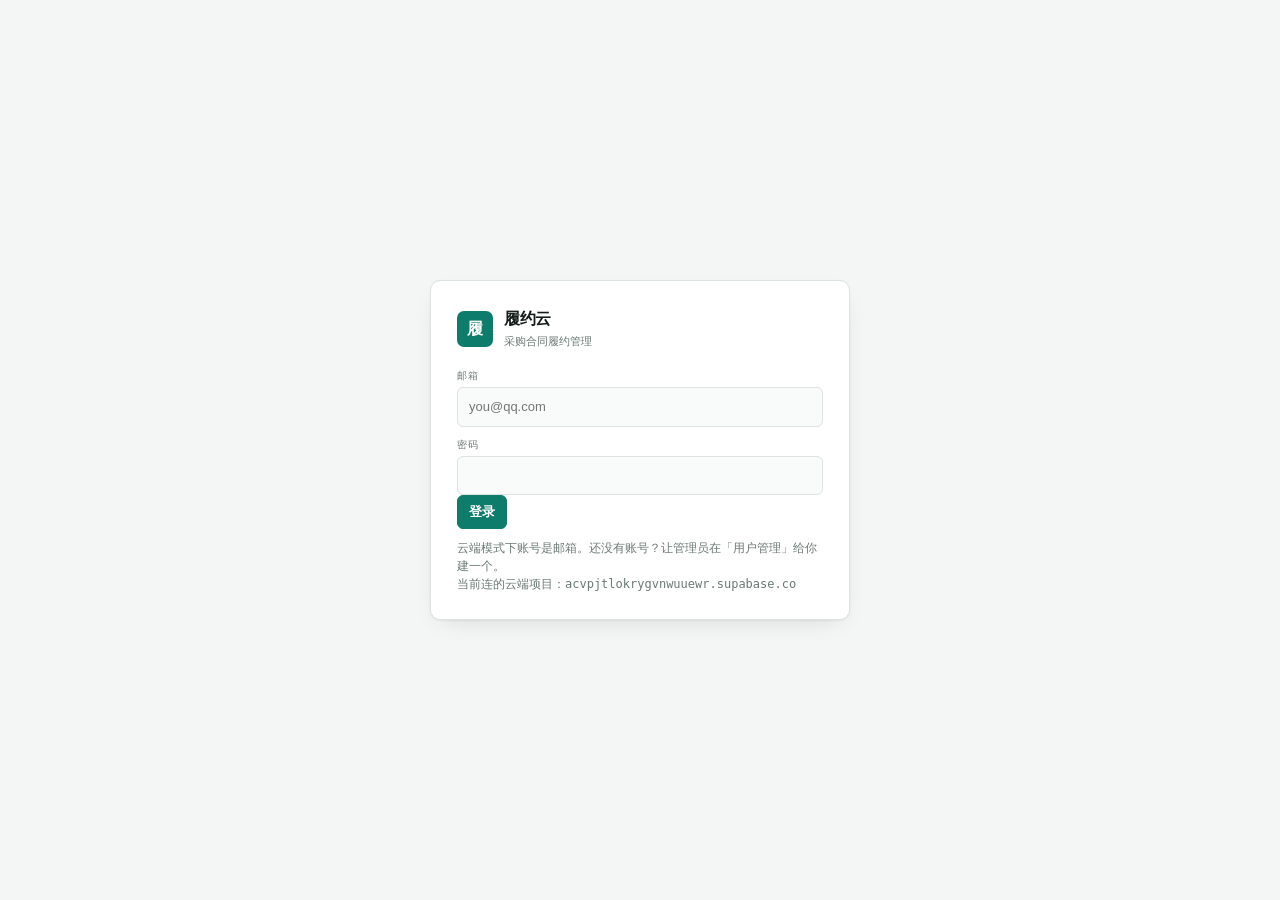
<file: index.html>
<!doctype html>
<html lang="zh-CN">
<head>
<meta charset="utf-8">
<meta name="viewport" content="width=device-width,initial-scale=1">
<title>履约云 · 采购合同履约管理</title>
<link rel="stylesheet" href="style.css">
<!-- 本地打包，不走 CDN：国内访问 cdnjs 不稳定，一旦加载失败 Excel 导入就整个失效 -->
<script src="xlsx.full.min.js"></script>
</head>
<body>

<!-- 登录 -->
<div class="gate" id="gate" hidden><div class="gbox">
  <div class="glogo"><div class="mark">履</div><div><b>履约云</b><span>采购合同履约管理</span></div></div>
  <div id="gateBody"></div>
</div></div>

<div class="app" id="app" hidden>
  <aside class="rail">
    <div class="brand"><div class="mark">履</div><div class="txt"><b>履约云</b><span id="modeTag">本机</span></div></div>
    <button class="nav" data-go="home" aria-current="true"><svg class="ico" viewBox="0 0 24 24"><path d="M3 10.5 12 3l9 7.5V21H3z"/></svg><span class="lbl">工作台</span></button>
    <button class="nav" data-go="list"><svg class="ico" viewBox="0 0 24 24"><path d="M4 6h16M4 12h16M4 18h10"/></svg><span class="lbl">合同台账</span></button>
    <button class="nav" data-go="alert"><svg class="ico" viewBox="0 0 24 24"><path d="M12 4l9 16H3z"/><path d="M12 10v4M12 17h.01"/></svg><span class="lbl">预警中心</span><span class="badge" id="navBadge">0</span></button>
    <button class="nav" data-go="cash"><svg class="ico" viewBox="0 0 24 24"><rect x="3" y="5" width="18" height="15" rx="2"/><path d="M3 10h18M8 3v4M16 3v4"/></svg><span class="lbl">付款计划</span></button>
    <button class="nav" data-go="short"><svg class="ico" viewBox="0 0 24 24"><path d="M3 7h13v10H3z"/><path d="M16 10h4l1 3v4h-5"/><circle cx="7" cy="18" r="2"/><circle cx="18" cy="18" r="2"/></svg><span class="lbl">催货清单</span></button>
    <button class="nav" data-go="data"><svg class="ico" viewBox="0 0 24 24"><path d="M12 3c4.4 0 8 1.3 8 3s-3.6 3-8 3-8-1.3-8-3 3.6-3 8-3z"/><path d="M4 6v12c0 1.7 3.6 3 8 3s8-1.3 8-3V6"/></svg><span class="lbl">数据管理</span></button>
    <button class="nav" data-go="users" id="navUsers" hidden><svg class="ico" viewBox="0 0 24 24"><circle cx="9" cy="8" r="3.5"/><path d="M2 20c0-3.5 3-6 7-6s7 2.5 7 6"/><path d="M17 11h5M19.5 8.5v5"/></svg><span class="lbl">用户管理</span></button>
    <div class="railfoot" id="railFoot"></div>
  </aside>

  <div class="main">
    <div class="topbar">
      <button class="search" id="openCmd">搜合同号 / 供应商 / 物料<kbd>Ctrl K</kbd></button>
      <div class="spacer"></div>
      <span class="stamp" id="stamp"></span>
      <button class="iconbtn" id="newC">+ 新增合同</button>
      <button class="iconbtn" id="themeBtn" title="切换主题">◐</button>
      <div class="who" id="who"></div>
    </div>

    <section class="page" id="p-home">
      <div class="phead"><div><div class="eyebrow" id="todayTag"></div><h1>今天需要你处理的事</h1></div></div>
      <div id="notes"></div>
      <div class="kpis" id="kpis"></div>
      <div class="grid2">
        <div class="card"><header><h2>行动队列</h2><span class="eyebrow" id="qCount"></span></header><div class="q" id="queue"></div></div>
        <div style="display:flex;flex-direction:column;gap:14px">
          <div class="card"><header><h2>现金流预测</h2><span class="eyebrow">未来 12 周应付</span></header><div style="padding:13px"><canvas id="cash"></canvas><div id="cashNote"></div></div></div>
          <div class="card"><header><h2>供应商风险 TOP</h2><span class="eyebrow">逾期 × 金额</span></header><div id="supRisk" style="padding:6px 13px 13px"></div></div>
        </div>
      </div>
    </section>

    <section class="page" id="p-list" hidden>
      <div class="phead"><div><div class="eyebrow">CONTRACT LEDGER</div><h1>合同台账</h1></div><div class="spacer"></div>
        <label class="chip"><input type="checkbox" id="fVoid"> 含作废</label>
        <button class="btn" id="expBtn">导出 CSV</button></div>
      <div class="chips" id="views"></div>
      <div class="bar">
        <div class="field"><label>搜索</label><input id="fq" placeholder="合同号 / 供应商 / 订单号"></div>
        <div class="field"><label>到货</label><select id="fArr"><option value="">全部</option><option>未到货</option><option>部分到货</option><option>全部到货</option></select></div>
        <div class="field"><label>付款</label><select id="fPay"><option value="">全部</option><option>未付款</option><option>部分付款</option><option>全部付清</option></select></div>
        <div class="field"><label>供应商</label><select id="fSup"><option value="">全部</option></select></div>
        <button class="btn" id="reset">重置</button><div class="spacer"></div><span class="eyebrow" id="cnt"></span>
      </div>
      <div class="tw"><table><thead><tr id="thr"></tr></thead><tbody id="tb"></tbody></table></div>
    </section>

    <section class="page" id="p-alert" hidden>
      <div class="phead"><div><div class="eyebrow">EXCEPTIONS</div><h1>预警中心</h1><p>逾期按「承诺交期」优先，缺失时回落「约定交期」</p></div></div>
      <div class="kpis" id="aKpi"></div>
      <div class="card"><header><h2>交货预警</h2></header><div class="q" id="aDeliver"></div></div>
      <div class="card"><header><h2>付款预警</h2></header><div class="q" id="aPay"></div></div>
    </section>

    <section class="page" id="p-cash" hidden>
      <div class="phead"><div><div class="eyebrow">PAYMENT SCHEDULE</div><h1>付款计划</h1><p>按付款条件自动拆节点，可逐笔登记付款</p></div>
        <div class="spacer"></div><button class="btn" id="genAll">为缺计划的合同批量生成</button><span class="eyebrow" id="payTot"></span></div>
      <div class="grid2">
        <div class="card"><header><h2>到期日历</h2><span class="eyebrow" id="calTag"></span></header><div class="calgrid" id="cal"></div></div>
        <div class="card"><header><h2>未结节点</h2></header><div class="q" id="payList"></div></div>
      </div>
    </section>

    <section class="page" id="p-short" hidden>
      <div class="phead"><div><div class="eyebrow">SHORTAGE</div><h1>催货清单</h1><p>按物料行算未到数量，可直接导出发给供应商</p></div>
        <div class="spacer"></div><button class="btn pri" id="expShort">导出催货单 CSV</button></div>
      <div class="bar"><label class="chip"><input type="checkbox" id="shortLateOnly" checked> 只看已过交期</label><div class="spacer"></div><span class="eyebrow" id="shortCnt"></span></div>
      <div class="tw"><table><thead><tr><th class="no">合同号</th><th class="no">供应商</th><th class="no">交期</th><th class="no">逾期</th><th class="no">行号</th><th class="no">物料</th><th class="no">规格</th><th class="no r">订购</th><th class="no r">已到</th><th class="no r">未到</th><th class="no">单位</th><th class="no r">未到金额</th></tr></thead><tbody id="shortTb"></tbody></table></div>
    </section>

    <section class="page" id="p-data" hidden>
      <div class="phead"><div><div class="eyebrow">DATA</div><h1>数据管理</h1><p>把现有系统导出的 Excel 搬进来，或备份整库</p></div></div>
      <div class="grid2">
        <div class="card"><header><h2>导入</h2></header><div style="padding:14px;display:flex;flex-direction:column;gap:12px">
          <div class="hint"><b>做法：</b>原系统「导出 Excel」→ Excel 打开 → 全选 Ctrl+A → 复制 Ctrl+C → 粘贴到下面。合同表和物料明细表都认，按合同号合并。</div>
          <textarea class="paste" id="pasteBox" placeholder="粘贴 Excel 内容（要带表头行）…"></textarea>
          <div class="drop" id="drop">把 Excel / CSV 文件拖进来（不限文件名和后缀，按内容自动识别）</div>
          <input type="file" id="file" hidden>
          <div class="bar"><button class="btn pri" id="doParse">解析并预览</button><button class="btn" id="pickFile">选择文件</button></div>
          <div id="importPreview"></div>
        </div></div>
        <div class="card"><header><h2>批量上传附件</h2></header><div style="padding:14px;display:flex;flex-direction:column;gap:12px">
          <div class="hint"><b>做法：</b>把合同扫描件、装箱单、发票一次全选拖进来，系统按<b>文件名里的合同号</b>自动归到对应合同下。
          比如 <code>HCMH20250516-02 装箱单.pdf</code> 会自动挂到合同 HCMH20250516-02。认不出的会列出来让你手动指定。</div>
          <div class="drop" id="attBulkDrop">把 PDF / 图片 / Word / Excel 拖进来，或点这里选择（可多选）</div>
          <input type="file" id="attBulkFile" multiple hidden>
          <div id="attBulkPreview"></div>
        </div></div>
        <div style="display:flex;flex-direction:column;gap:14px">
          <div class="card"><header><h2>备份 / 还原</h2></header><div style="padding:14px;display:flex;flex-direction:column;gap:10px">
            <p class="muted">本机模式下数据在这台电脑的浏览器里，请定期备份。</p>
            <div class="bar"><button class="btn pri" id="backup">导出备份</button><button class="btn" id="restore">还原备份</button><input type="file" id="restoreFile" accept=".json" hidden></div>
          </div></div>
          <div class="card"><header><h2>当前库</h2></header><div style="padding:14px" id="dbStat"></div></div>
          <div class="card"><header><h2>接入云端（多人共用）</h2></header><div style="padding:14px;display:flex;flex-direction:column;gap:10px">
            <p class="muted">填入 Supabase 项目地址和 anon key 后，数据改为存云端，同事登录即可看到同一份。建表 SQL 见随附的 schema.sql。</p>
            <div class="form"><label><span>项目地址</span><input id="cfgUrl" placeholder="https://xxxx.supabase.co"></label>
            <label><span>anon key</span><input id="cfgKey" placeholder="eyJ..."></label></div>
            <div class="bar"><button class="btn pri" id="cfgSave">保存并连接</button><button class="btn" id="cfgClear">断开，改回本机</button></div>
            <div id="cfgState"></div>
          </div></div>
          <div class="card"><header><h2>危险操作</h2></header><div style="padding:14px"><button class="btn danger" id="wipe">清空全部数据</button></div></div>
        </div>
      </div>
    </section>

    <section class="page" id="p-users" hidden>
      <div class="phead"><div><div class="eyebrow">USERS</div><h1>用户管理</h1><p>新建账号会生成随机密码，只显示一次，请当场发给对方</p></div>
        <div class="spacer"></div><button class="btn pri" id="newU">新建账号</button></div>
      <div id="newCred"></div>
      <div class="tw"><table><thead><tr><th class="no">账号</th><th class="no">姓名</th><th class="no">角色</th><th class="no">创建时间</th><th class="no">状态</th><th class="no"></th></tr></thead><tbody id="userTb"></tbody></table></div>
    </section>
  </div>
</div>

<div class="scrim" id="scrim"></div>
<aside class="drawer" id="drawer" aria-hidden="true">
  <div class="dhead" id="dhead"></div>
  <div class="tabs" id="dtabs">
    <button class="tab" aria-selected="true" data-t="0">履约时间轴</button>
    <button class="tab" data-t="1">物料与到货</button>
    <button class="tab" data-t="2">付款计划</button>
    <button class="tab" data-t="3">附件</button>
    <button class="tab" data-t="4">变更留痕</button>
  </div>
  <div class="dbody" id="dbody"></div>
</aside>

<div class="modal" id="modal"><div class="mbox">
  <header><h3 id="mTitle"></h3><div class="spacer"></div><button class="btn" data-close>关闭</button></header>
  <div class="body" id="mBody"></div><footer id="mFoot"></footer>
</div></div>

<div class="cmdk" id="cmdk"><input id="cmdi" placeholder="输入合同号、供应商、物料"><ul id="cmdl"></ul></div>
<div class="toast" id="toast"></div>

<script src="app-core.js"></script>
<script src="app-ui.js"></script>
</body>
</html>
</file>
<file: style.css>
:root{
  --ink:#141C1A;--ink-2:#3A4744;--ink-3:#6B7975;--line:#DDE3E1;--line-2:#EAEEED;
  --bg:#F4F6F5;--surface:#FFFFFF;--surface-2:#F9FAFA;
  --raise:0 1px 2px rgba(20,28,26,.06),0 8px 24px -12px rgba(20,28,26,.18);
  --accent:#0E7C6B;--accent-soft:#E2F0EC;--accent-ink:#0A5E51;--on-accent:#FFF;
  --ok:#2F7D52;--ok-soft:#E4F1E9;--warn:#9A6B12;--warn-soft:#F7EDD8;
  --crit:#A6321F;--crit-soft:#F8E4E0;--info:#2B5F8C;--info-soft:#E3EDF6;
  --font-sans:-apple-system,"Segoe UI","Microsoft YaHei","PingFang SC",sans-serif;
  --font-mono:ui-monospace,"Cascadia Mono",Consolas,Menlo,monospace;--r:6px;
}
@media (prefers-color-scheme:dark){:root{
  --ink:#E6EDEB;--ink-2:#AEBCB8;--ink-3:#7C8C88;--line:#26312E;--line-2:#1D2624;
  --bg:#0D1413;--surface:#141C1A;--surface-2:#18211F;
  --raise:0 1px 2px rgba(0,0,0,.4),0 10px 28px -14px rgba(0,0,0,.7);
  --accent:#3FB6A0;--accent-soft:#12312C;--accent-ink:#6FD3C0;--on-accent:#08201C;
  --ok:#5FB483;--ok-soft:#12291C;--warn:#D4A548;--warn-soft:#2B2211;
  --crit:#E0705A;--crit-soft:#2E1611;--info:#6FA6D8;--info-soft:#122130;}}
:root[data-theme="dark"]{
  --ink:#E6EDEB;--ink-2:#AEBCB8;--ink-3:#7C8C88;--line:#26312E;--line-2:#1D2624;
  --bg:#0D1413;--surface:#141C1A;--surface-2:#18211F;
  --raise:0 1px 2px rgba(0,0,0,.4),0 10px 28px -14px rgba(0,0,0,.7);
  --accent:#3FB6A0;--accent-soft:#12312C;--accent-ink:#6FD3C0;--on-accent:#08201C;
  --ok:#5FB483;--ok-soft:#12291C;--warn:#D4A548;--warn-soft:#2B2211;
  --crit:#E0705A;--crit-soft:#2E1611;--info:#6FA6D8;--info-soft:#122130;}
:root[data-theme="light"]{
  --ink:#141C1A;--ink-2:#3A4744;--ink-3:#6B7975;--line:#DDE3E1;--line-2:#EAEEED;
  --bg:#F4F6F5;--surface:#FFFFFF;--surface-2:#F9FAFA;
  --accent:#0E7C6B;--accent-soft:#E2F0EC;--accent-ink:#0A5E51;--on-accent:#FFF;
  --ok:#2F7D52;--ok-soft:#E4F1E9;--warn:#9A6B12;--warn-soft:#F7EDD8;
  --crit:#A6321F;--crit-soft:#F8E4E0;--info:#2B5F8C;--info-soft:#E3EDF6;}
*{box-sizing:border-box}
/* 必须放在所有 display 声明之前生效：.gate/.app 等自带 display:grid，
   会盖掉浏览器给 [hidden] 的 display:none，导致"隐藏"了却还看得见 */
[hidden]{display:none!important}
body{margin:0;background:var(--bg);color:var(--ink);font-family:var(--font-sans);font-size:13px;line-height:1.5;-webkit-font-smoothing:antialiased}
button,input,select,textarea{font:inherit;color:inherit}
input[type=checkbox]{accent-color:var(--accent)}
.mono{font-family:var(--font-mono)}
.num{font-family:var(--font-mono);font-variant-numeric:tabular-nums;letter-spacing:-.01em}
.eyebrow{font-family:var(--font-mono);font-size:10px;letter-spacing:.12em;text-transform:uppercase;color:var(--ink-3)}
.muted{margin:0;color:var(--ink-3);font-size:12px}
.spacer{margin-left:auto}
:focus-visible{outline:2px solid var(--accent);outline-offset:2px;border-radius:3px}

/* 登录 */
.gate{position:fixed;inset:0;display:grid;place-items:center;background:var(--bg);z-index:95;padding:24px}
.gbox{width:min(420px,94vw);background:var(--surface);border:1px solid var(--line);border-radius:10px;box-shadow:var(--raise);padding:26px;display:flex;flex-direction:column;gap:18px}
.glogo{display:flex;align-items:center;gap:11px}
.glogo b{display:block;font-size:16px;letter-spacing:-.02em}
.glogo span{font-size:11px;color:var(--ink-3);font-family:var(--font-mono)}
.gform{display:flex;flex-direction:column;gap:11px}
.gform label{display:flex;flex-direction:column;gap:4px}
.gform span{font-family:var(--font-mono);font-size:9.5px;letter-spacing:.1em;text-transform:uppercase;color:var(--ink-3)}
.gform input{border:1px solid var(--line);background:var(--surface-2);border-radius:var(--r);padding:9px 11px;outline:none}
.gform input:focus{border-color:var(--accent)}
.cred{background:var(--accent-soft);border:1px solid color-mix(in srgb,var(--accent) 30%,transparent);border-radius:var(--r);padding:13px;display:flex;flex-direction:column;gap:7px}
.cred .row{display:flex;justify-content:space-between;align-items:center;gap:10px}
.cred code{font-family:var(--font-mono);font-size:14px;font-weight:600;color:var(--accent-ink);user-select:all}

.mark{width:26px;height:26px;border-radius:5px;background:var(--accent);display:grid;place-items:center;color:var(--on-accent);font-family:var(--font-mono);font-weight:700;font-size:12px;flex:none}
.glogo .mark{width:36px;height:36px;font-size:16px;border-radius:7px}

.app{display:grid;grid-template-columns:196px 1fr;min-height:100vh}
.rail{background:var(--surface);border-right:1px solid var(--line);display:flex;flex-direction:column;gap:2px;padding:14px 10px;position:sticky;top:0;height:100vh}
.brand{display:flex;gap:9px;align-items:center;padding:4px 8px 16px}
.brand b{font-size:13px;display:block;letter-spacing:-.01em}
.brand span{font-size:10px;color:var(--ink-3);font-family:var(--font-mono)}
.nav{display:flex;align-items:center;gap:9px;padding:7px 9px;border-radius:var(--r);color:var(--ink-2);cursor:pointer;background:none;border:0;width:100%;text-align:left}
.nav:hover{background:var(--surface-2);color:var(--ink)}
.nav[aria-current="true"]{background:var(--accent-soft);color:var(--accent-ink);font-weight:600}
.nav .ico{width:15px;height:15px;flex:none;stroke:currentColor;fill:none;stroke-width:1.6}
.nav .badge{margin-left:auto;font-family:var(--font-mono);font-size:10px;background:var(--crit);color:var(--surface);padding:0 5px;border-radius:9px;line-height:16px}
.railfoot{margin-top:auto;padding:10px 9px;border-top:1px solid var(--line-2);font-size:10.5px;color:var(--ink-3)}
.main{min-width:0;display:flex;flex-direction:column}
.topbar{position:sticky;top:0;z-index:30;display:flex;align-items:center;gap:10px;padding:10px 20px;background:var(--bg);border-bottom:1px solid var(--line)}
.search{flex:1;max-width:400px;display:flex;align-items:center;gap:8px;background:var(--surface);border:1px solid var(--line);border-radius:var(--r);padding:6px 10px;color:var(--ink-3);cursor:pointer}
.search kbd{margin-left:auto;font-family:var(--font-mono);font-size:10px;border:1px solid var(--line);border-radius:4px;padding:1px 5px;background:var(--surface-2)}
.iconbtn{background:var(--surface);border:1px solid var(--line);border-radius:var(--r);padding:6px 9px;cursor:pointer;color:var(--ink-2)}
.iconbtn:hover{border-color:var(--accent);color:var(--accent-ink)}
.stamp{font-family:var(--font-mono);font-size:10.5px;color:var(--ink-3)}
.who{display:flex;align-items:center;gap:8px;padding-left:10px;border-left:1px solid var(--line)}
.avatar{width:26px;height:26px;border-radius:50%;background:var(--info-soft);color:var(--info);display:grid;place-items:center;font-size:11px;font-weight:700}
.page{padding:20px 20px 56px;display:flex;flex-direction:column;gap:18px}
.page[hidden]{display:none}
.phead{display:flex;align-items:flex-end;gap:14px;flex-wrap:wrap}
.phead h1{margin:0;font-size:19px;letter-spacing:-.02em;font-weight:650}
.phead p{margin:0;color:var(--ink-3);font-size:12px}
.kpis{display:grid;grid-template-columns:repeat(auto-fit,minmax(190px,1fr));gap:10px}
.kpi{background:var(--surface);border:1px solid var(--line);border-radius:var(--r);padding:12px 13px;display:flex;flex-direction:column;gap:5px;position:relative;overflow:hidden}
.kpi::before{content:"";position:absolute;left:0;top:0;bottom:0;width:2px;background:var(--tone,var(--accent))}
.kpi .v{font-family:var(--font-mono);font-variant-numeric:tabular-nums;font-size:23px;letter-spacing:-.03em;line-height:1.15}
.kpi .sub{font-size:11px;color:var(--ink-3)}
.kpi .sub b{color:var(--tone,var(--accent));font-weight:600}
.grid2{display:grid;grid-template-columns:1.35fr 1fr;gap:14px;align-items:start}
@media (max-width:1080px){.grid2{grid-template-columns:1fr}.app{grid-template-columns:64px 1fr}.rail .lbl,.brand .txt,.railfoot{display:none}.nav{justify-content:center}.brand{justify-content:center;padding:4px 0 16px}}
.card{background:var(--surface);border:1px solid var(--line);border-radius:var(--r);overflow:hidden}
.card>header{display:flex;align-items:center;gap:10px;padding:11px 13px;border-bottom:1px solid var(--line-2)}
.card>header h2{margin:0;font-size:13px;font-weight:650}
.card>header .eyebrow{margin-left:auto}
#cash{width:100%;height:150px;display:block}
.q{display:flex;flex-direction:column}
.qrow{display:grid;grid-template-columns:3px 1fr auto;gap:11px;align-items:center;padding:10px 13px 10px 0;border:0;border-bottom:1px solid var(--line-2);width:100%;text-align:left;cursor:pointer;background:none;color:inherit}
.qrow:last-child{border-bottom:0}
.qrow:hover{background:var(--surface-2)}
.qrow .stripe{align-self:stretch;background:var(--tone);border-radius:0 2px 2px 0;min-height:38px}
.qrow .t{font-size:12.5px;font-weight:600;display:flex;gap:7px;align-items:center;flex-wrap:wrap}
.qrow .d{font-size:11px;color:var(--ink-3);margin-top:2px;display:block}
.qrow .amt{font-family:var(--font-mono);font-variant-numeric:tabular-nums;font-size:12.5px;text-align:right;white-space:nowrap}
.qrow .amt small{display:block;color:var(--ink-3);font-size:10px}
.pill{display:inline-flex;align-items:center;gap:4px;font-family:var(--font-mono);font-size:10px;padding:1px 6px;border-radius:3px;white-space:nowrap}
.pill.crit{background:var(--crit-soft);color:var(--crit)}
.pill.warn{background:var(--warn-soft);color:var(--warn)}
.pill.ok{background:var(--ok-soft);color:var(--ok)}
.pill.info{background:var(--info-soft);color:var(--info)}
.pill.mute{background:var(--surface-2);color:var(--ink-3);border:1px solid var(--line)}
.prog{display:flex;flex-direction:column;gap:2px;min-width:100px}
.track{height:3px;background:var(--line);border-radius:2px;overflow:hidden}
.track i{display:block;height:100%;border-radius:2px}
.prog .lg{display:flex;gap:8px;font-family:var(--font-mono);font-size:9.5px;color:var(--ink-3)}
.bar{display:flex;gap:8px;flex-wrap:wrap;align-items:center}
.field{display:flex;align-items:center;gap:6px;background:var(--surface);border:1px solid var(--line);border-radius:var(--r);padding:5px 9px}
.field label{font-family:var(--font-mono);font-size:10px;letter-spacing:.08em;text-transform:uppercase;color:var(--ink-3)}
.field input,.field select{border:0;background:none;outline:none;min-width:92px}
.chips{display:flex;gap:6px;flex-wrap:wrap}
.chip{background:var(--surface);border:1px solid var(--line);border-radius:20px;padding:4px 11px;cursor:pointer;color:var(--ink-2);font-size:12px;display:flex;gap:6px;align-items:center}
.chip:hover{border-color:var(--accent)}
.chip[aria-pressed="true"]{background:var(--accent);border-color:var(--accent);color:var(--on-accent);font-weight:600}
.chip .n{font-family:var(--font-mono);font-size:10px;opacity:.85}
.btn{background:var(--surface);border:1px solid var(--line);border-radius:var(--r);padding:6px 11px;cursor:pointer;color:var(--ink-2)}
.btn:hover{border-color:var(--accent);color:var(--accent-ink)}
.btn.pri{background:var(--accent);border-color:var(--accent);color:var(--on-accent);font-weight:600}
.btn.danger:hover{border-color:var(--crit);color:var(--crit)}
.btn:disabled{opacity:.45;cursor:not-allowed}
.tw{overflow-x:auto;border:1px solid var(--line);border-radius:var(--r);background:var(--surface)}
table{border-collapse:separate;border-spacing:0;width:100%;font-size:12px}
thead th{position:sticky;top:0;background:var(--surface-2);z-index:2;text-align:left;font-family:var(--font-mono);font-size:10px;letter-spacing:.07em;text-transform:uppercase;color:var(--ink-3);font-weight:500;padding:8px 10px;border-bottom:1px solid var(--line);white-space:nowrap;cursor:pointer;user-select:none}
thead th.no{cursor:default}
thead th .ar{color:var(--accent)}
tbody td{padding:9px 10px;border-bottom:1px solid var(--line-2);vertical-align:middle;white-space:nowrap}
tbody tr:hover td{background:var(--surface-2)}
td.r,th.r{text-align:right}
tfoot td{padding:9px 10px;border-top:1px solid var(--line)}
.risk{width:3px;padding:0!important;background:var(--tone,transparent)}
.cno{font-family:var(--font-mono);font-size:11.5px;color:var(--accent-ink);cursor:pointer;font-weight:600}
.cno:hover{text-decoration:underline}
.sup{max-width:210px;overflow:hidden;text-overflow:ellipsis;display:inline-block;vertical-align:bottom}
.empty{padding:40px;text-align:center;color:var(--ink-3)}
.scrim{position:fixed;inset:0;background:rgba(10,16,15,.44);z-index:50;opacity:0;pointer-events:none;transition:opacity .18s}
.scrim.on{opacity:1;pointer-events:auto}
.drawer{position:fixed;top:0;right:0;bottom:0;width:min(840px,96vw);background:var(--bg);border-left:1px solid var(--line);z-index:51;transform:translateX(102%);transition:transform .24s cubic-bezier(.32,.72,0,1);display:flex;flex-direction:column;box-shadow:var(--raise)}
.drawer.on{transform:none}
@media (prefers-reduced-motion:reduce){.drawer,.scrim{transition:none}}
.dhead{padding:16px 20px;border-bottom:1px solid var(--line);background:var(--surface);display:flex;gap:14px;align-items:flex-start}
.dhead h3{margin:0 0 3px;font-size:16px;letter-spacing:-.02em}
.tabs{display:flex;gap:2px;border-bottom:1px solid var(--line);padding:0 20px;background:var(--surface);flex-wrap:wrap}
.tab{background:none;border:0;border-bottom:2px solid transparent;padding:9px 11px;cursor:pointer;color:var(--ink-3);font-size:12px}
.tab[aria-selected="true"]{color:var(--accent-ink);border-bottom-color:var(--accent);font-weight:600}
.dbody{overflow:auto;padding:16px 20px 40px;display:flex;flex-direction:column;gap:16px}
.kv{display:grid;grid-template-columns:repeat(auto-fit,minmax(150px,1fr));gap:11px;margin:0}
.kv div{display:flex;flex-direction:column;gap:2px}
.kv dt{font-family:var(--font-mono);font-size:9.5px;letter-spacing:.1em;text-transform:uppercase;color:var(--ink-3)}
.kv dd{margin:0;font-size:12.5px}
.tl{list-style:none;margin:0;padding:0 0 0 4px}
.tl li{display:grid;grid-template-columns:88px 16px 1fr;gap:10px;align-items:start;padding-bottom:14px;position:relative}
.tl li:not(:last-child)::after{content:"";position:absolute;left:102px;top:15px;bottom:-2px;width:1px;background:var(--line)}
.tl .dot{width:9px;height:9px;border-radius:50%;margin-top:4px;background:var(--surface);border:2px solid var(--line);z-index:1}
.tl li.done .dot{background:var(--ok);border-color:var(--ok)}
.tl li.late .dot{background:var(--crit);border-color:var(--crit)}
.tl li.next .dot{background:var(--surface);border-color:var(--accent);box-shadow:0 0 0 3px var(--accent-soft)}
.tl .dt{font-family:var(--font-mono);font-size:11px;color:var(--ink-3);text-align:right;padding-top:1px}
.tl .lb{font-size:12.5px}
.tl .lb small{display:block;color:var(--ink-3);font-size:11px}
.hint{background:var(--accent-soft);border:1px solid color-mix(in srgb,var(--accent) 28%,transparent);color:var(--accent-ink);border-radius:var(--r);padding:9px 11px;font-size:11.5px}
.warnbox{background:var(--warn-soft);border:1px solid color-mix(in srgb,var(--warn) 40%,transparent);color:var(--warn);border-radius:var(--r);padding:9px 11px;font-size:11.5px}
.critbox{background:var(--crit-soft);border:1px solid color-mix(in srgb,var(--crit) 40%,transparent);color:var(--crit);border-radius:var(--r);padding:9px 11px;font-size:11.5px}
.modal{position:fixed;inset:0;z-index:80;display:none;place-items:center;padding:20px;background:rgba(10,16,15,.5)}
.modal.on{display:grid}
.mbox{background:var(--surface);border:1px solid var(--line);border-radius:9px;box-shadow:var(--raise);width:min(720px,96vw);max-height:88vh;overflow:auto;display:flex;flex-direction:column}
.mbox>header{padding:14px 18px;border-bottom:1px solid var(--line);display:flex;align-items:center;gap:10px}
.mbox>header h3{margin:0;font-size:15px}
.mbox .body{padding:16px 18px;display:flex;flex-direction:column;gap:12px;overflow:auto}
.mbox footer{padding:12px 18px;border-top:1px solid var(--line);display:flex;gap:8px;align-items:center}
.form{display:grid;grid-template-columns:repeat(auto-fit,minmax(190px,1fr));gap:11px}
.form label{display:flex;flex-direction:column;gap:3px}
.form span{font-family:var(--font-mono);font-size:9.5px;letter-spacing:.09em;text-transform:uppercase;color:var(--ink-3)}
.form input,.form select,.form textarea{border:1px solid var(--line);background:var(--surface-2);border-radius:var(--r);padding:6px 9px;outline:none}
.form input:focus,.form select:focus{border-color:var(--accent)}
.form .wide{grid-column:1/-1}
.drop{border:1.5px dashed var(--line);border-radius:var(--r);padding:22px;text-align:center;color:var(--ink-3);background:var(--surface-2);cursor:pointer}
.drop.hot{border-color:var(--accent);color:var(--accent-ink);background:var(--accent-soft)}
textarea.paste{width:100%;min-height:150px;font-family:var(--font-mono);font-size:11.5px;border:1px solid var(--line);border-radius:var(--r);padding:9px;background:var(--surface-2);outline:none;resize:vertical}
.calgrid{display:grid;grid-template-columns:repeat(7,1fr);gap:4px;padding:13px}
.cal-h{font-family:var(--font-mono);font-size:9.5px;color:var(--ink-3);text-align:center}
.day{aspect-ratio:1;border:1px solid var(--line-2);border-radius:4px;padding:4px;display:flex;flex-direction:column;font-family:var(--font-mono);font-size:10px;color:var(--ink-3);background:var(--surface)}
.day.has{border-color:color-mix(in srgb,var(--crit) 45%,transparent);background:var(--crit-soft)}
.day.today{outline:1.5px solid var(--accent)}
.day b{color:var(--ink);font-size:10px}
.day .m{font-size:9.5px;color:var(--crit);font-weight:600;margin-top:auto}
.cmdk{position:fixed;z-index:85;top:12vh;left:50%;transform:translateX(-50%);width:min(560px,92vw);background:var(--surface);border:1px solid var(--line);border-radius:9px;box-shadow:var(--raise);overflow:hidden;display:none}
.cmdk.on{display:block}
.cmdk input{width:100%;border:0;border-bottom:1px solid var(--line);padding:13px 15px;outline:none;background:none;font-size:14px}
.cmdk ul{list-style:none;margin:0;padding:5px;max-height:52vh;overflow:auto}
.cmdk li{padding:8px 11px;border-radius:var(--r);cursor:pointer;display:flex;gap:9px;align-items:center;font-size:12.5px}
.cmdk li[aria-selected="true"]{background:var(--accent-soft);color:var(--accent-ink)}
.cmdk li .k{font-family:var(--font-mono);font-size:11px;color:var(--ink-3)}
.toast{position:fixed;left:50%;bottom:26px;transform:translate(-50%,14px);background:var(--ink);color:var(--bg);padding:9px 15px;border-radius:20px;font-size:12.5px;z-index:90;opacity:0;transition:.2s;pointer-events:none;max-width:80vw}
.toast.on{opacity:1;transform:translate(-50%,0)}
</file>
